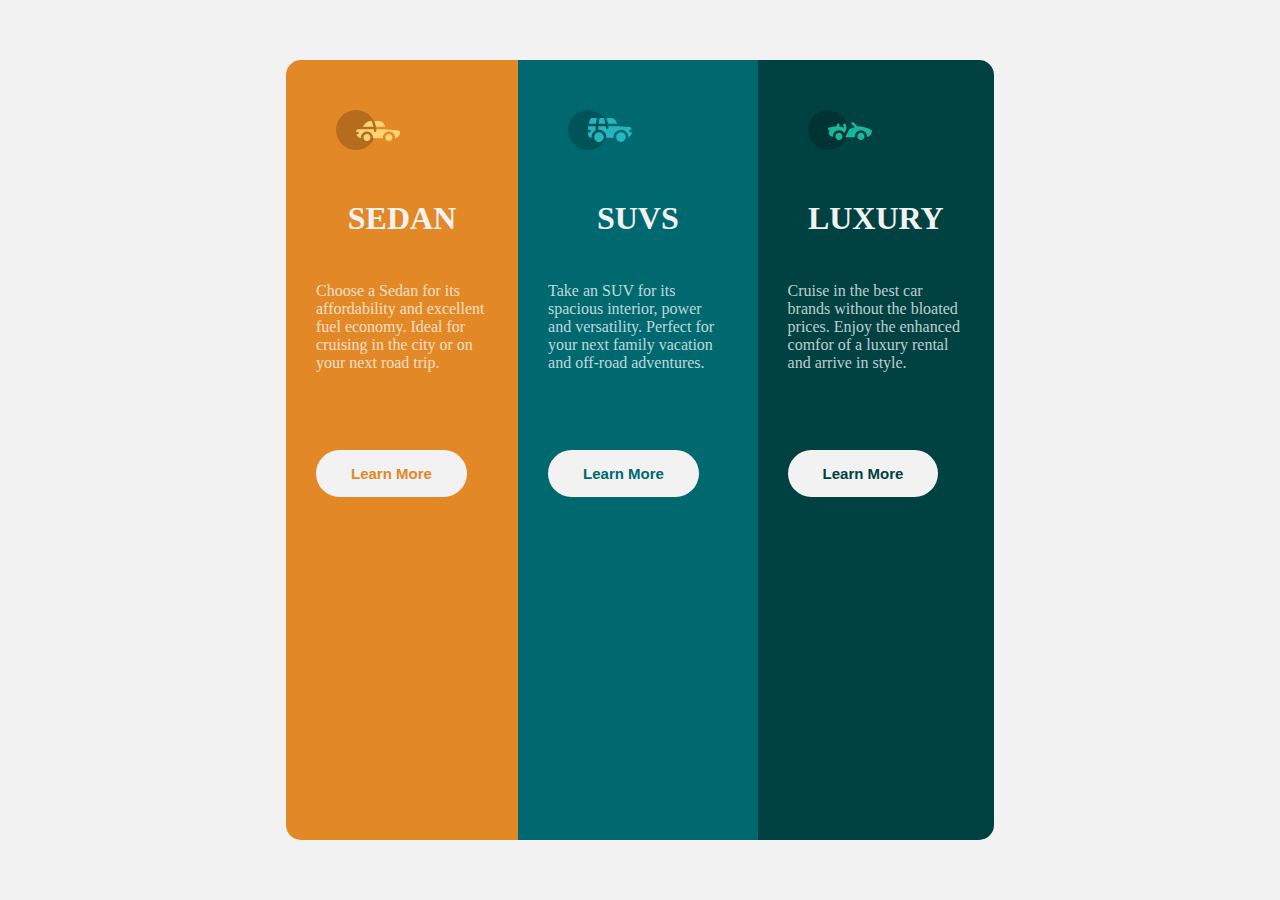
<file: Layout/index.html>
<!DOCTYPE html>
<html lang="en">
<head>
    <meta charset="UTF-8">
    <meta http-equiv="X-UA-Compatible" content="IE=edge">
    <meta name="viewport" content="width=device-width, initial-scale=1.0">
    <title>Flex Layout</title>
    <link rel="stylesheet" href="style.css">
    <link rel="stylesheet" href="https://fonts.google.com/specimen/Lexend+Deca|Big+Shoulders+Display">
</head>
<body>
    <main>
        <div class="col">
            <div class="col1">
                <img align="left" src="icon-sedans.svg">
                <h1>SEDAN</h1>
                <p>Choose a Sedan for its affordability and excellent fuel economy. Ideal for cruising in the city or on your next road trip.</p><br>
                <button class="button button1">Learn More</button>
            </div>
            <div class="col2">
                <img align="left" src="icon-suvs.svg">
                <h1>SUVS</h1>
                <p>Take an SUV for its spacious interior, power and versatility. Perfect for your next family vacation and off-road adventures.</p><br>
                <button class="button button2">Learn More</button>
            </div>
            <div class="col3">
                <img align="left" src="icon-luxury.svg">
                <h1>LUXURY</h1>
                <p>Cruise in the best car brands without the bloated prices. Enjoy the enhanced comfor of a luxury rental and arrive in style.</p><br>
                <button class="button button3">Learn More</button>
            </div>
        </div>
    </main>
</body>
</html>
</file>
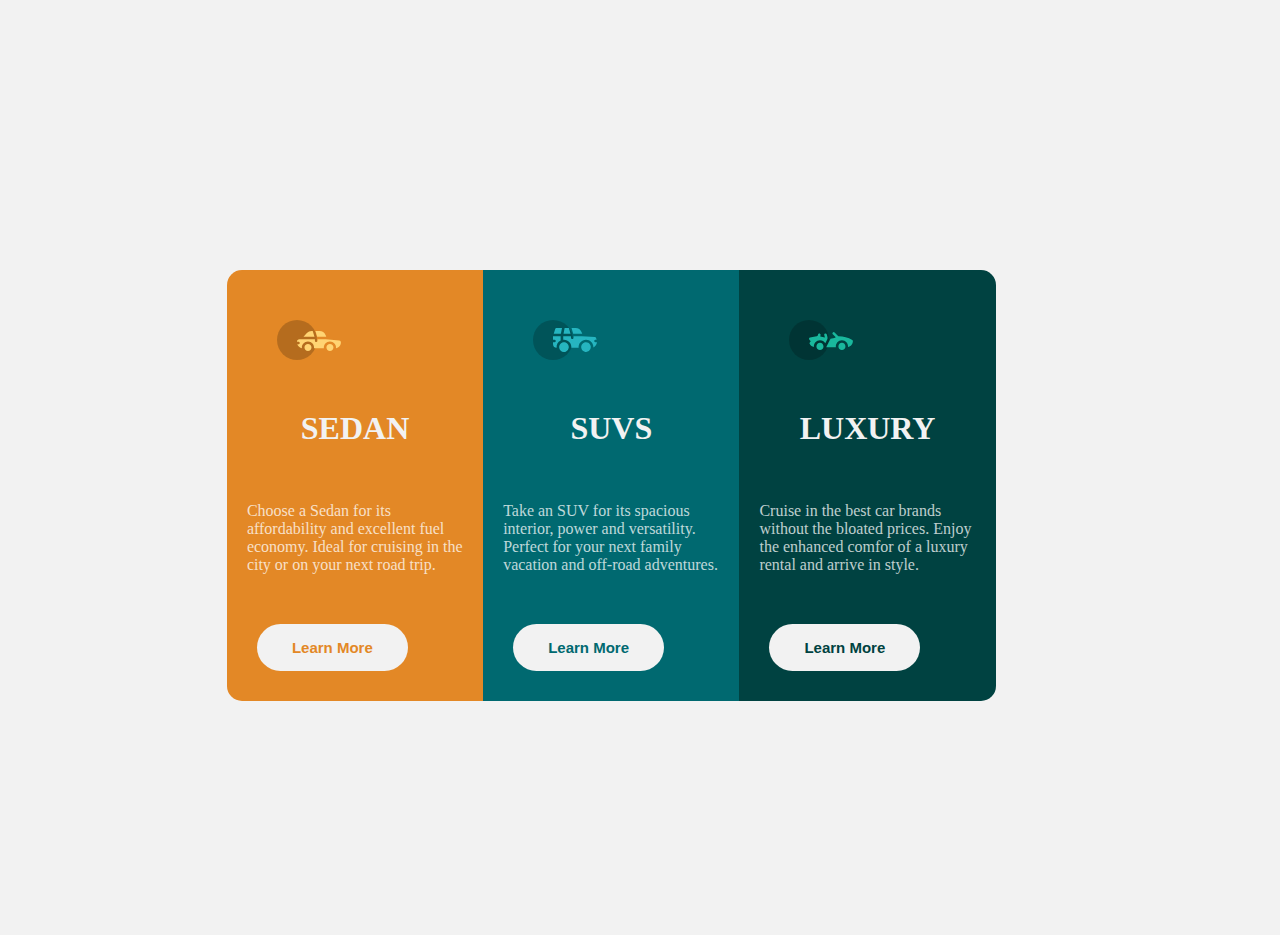
<file: Layout/grid.html>
<!DOCTYPE html>
<html lang="en">
  <head>
    <meta charset="UTF-8" />
    <meta http-equiv="X-UA-Compatible" content="IE=edge" />
    <meta name="viewport" content="width=device-width, initial-scale=1.0" />
    <title>Grid Layout</title>
    <link rel="stylesheet" href="grid.css" />
    <link rel="stylesheet" href="https://fonts.google.com/specimen/Lexend+Deca|Big+Shoulders+Display"/>
  </head>
  <body>
    <main>
      <div class="col">
        <div class="col1">
            <img align="left" src="icon-sedans.svg">
            <h1>SEDAN</h1>
            <p>Choose a Sedan for its affordability and excellent fuel economy. Ideal for cruising in the city or on your next
                road trip.</p>
            <button class="button button1">Learn More</button>
        </div>
        <div class="col2">
            <img align="left" src="icon-suvs.svg">
            <h1>SUVS</h1>
            <p>Take an SUV for its spacious interior, power and versatility. Perfect for your next family vacation and off-road
                adventures.</p>
            <button class="button button2" color="hsl(184, 100%, 22%)">Learn More</button>
        </div>
        <div class="col3">
            <img align="left" src="icon-luxury.svg">
            <h1>LUXURY</h1>
            <p>Cruise in the best car brands without the bloated prices. Enjoy the enhanced comfor of a luxury rental and arrive
                in style.</p>
            <button class="button button3">Learn More</button>
          <br />
        </div>
      </div>
    </main>
  </body>
</html>
</file>
<file: Layout/style.css>
* {
  margin: 0;
  padding: 0;
  box-sizing: border-box;
}
body {
  background-color: hsl(0, 0%, 95%);
  display: flex;
  justify-content: center;
  align-content: center;
   
}
main {
  width: 50%;
  margin: auto;
  height: 100vh;
  padding: 30px;
  display: flex;
  flex-direction: column;
  justify-content: center;
  align-items: center;
}

img{
  padding: 50px;
}

.col {
  width: 60vw;  
  height: 100vh;
  display: flex;
  align-content: center;
}

.col, h1 {
  font-family: "Lexend Deca" sans-serif;
  color: hsl(0, 0%, 95%);
  text-align: center;
  padding: 15px;
}

.col, p {
  font-family: "Big Shoulders Display" sans-serif;
  color: hsl(0, 0%, 100%, 0.75);
  text-align: left;
  padding: 30px;
}

.col1 {
  background-color: hsl(31, 77%, 52%);
  border-top-left-radius: 15px;
  border-bottom-left-radius: 15px;
}

.col2 {
  background-color: hsl(184, 100%, 22%);
}

.col3 {
  background-color: hsl(179, 100%, 13%);
  border-top-right-radius: 15px;
  border-bottom-right-radius: 15px;
}

.button {
  border: none;
  padding: 15px 35px;
  margin: 30px;
  text-align: center;
  text-decoration: none;
  font-family: "Lexend Deca" sans-serif;
  font-weight: 700;
  font-size: 15px;
  cursor: pointer;
  border-radius: 30px;
  background-color: hsl(0, 0%, 95%);
}
.button1 {
  color: hsl(31, 77%, 52%);

}
.button2 {
  color: hsl(184, 100%, 22%);
}

.button3 {
  color: hsl(179, 100%, 13%);
}
</file>
<file: Layout/grid.css>
* {
    margin: 0;
    padding: 0;
    box-sizing: border-box;
}

body {
    background-color: hsl(0, 0%, 95%);
    display: grid;
    justify-content: center;
    align-content: center;

}

main {
    width: 50%;
    margin: auto;
    height: 100vh;
    padding: 15px;
    display: grid;
    grid-template-columns: 1fr 1fr 1fr;
    justify-content: center;
    align-items: center;
}

img {
    padding: 50px;
}

.col {
    width: 100%;
    justify-content: center;
    align-items: center;
    height: 100vh;
    display: grid;
    grid-template:
    "sed suv lux"
    /50% 50% 50%
}
.col, h1 {
    font-family: "Lexend Deca" sans-serif;
    color: hsl(0, 0%, 95%);
    text-align: center;
    margin: 20px 0;
    padding: 15px;
}

.col, p {
    font-family: "Big Shoulders Display" sans-serif;
    color: hsl(0, 0%, 100%, 0.75);
    text-align: left;
    padding: 20px;
}

.col1 {
    background-color: hsl(31, 77%, 52%);
    border-top-left-radius: 15px;
    border-bottom-left-radius: 15px;
    grid-area: sed;
}

.col2 {
    background-color: hsl(184, 100%, 22%);
    grid-area: suv;
}

.col3 {
    background-color: hsl(179, 100%, 13%);
    border-top-right-radius: 15px;
    border-bottom-right-radius: 15px;
    grid-area: lux;
}

.button {
    border: none;
    padding: 15px 35px;
    margin: 30px;
    text-align: center;
    text-decoration: none;
    font-family: "Lexend Deca" sans-serif;
    font-weight: 700;
    font-size: 15px;
    cursor: pointer;
    border-radius: 30px;
    background-color: hsl(0, 0%, 95%);
}

.button1 {
    color: hsl(31, 77%, 52%);

}

.button2 {
    color: hsl(184, 100%, 22%);
}

.button3 {
    color: hsl(179, 100%, 13%);
}
</file>
